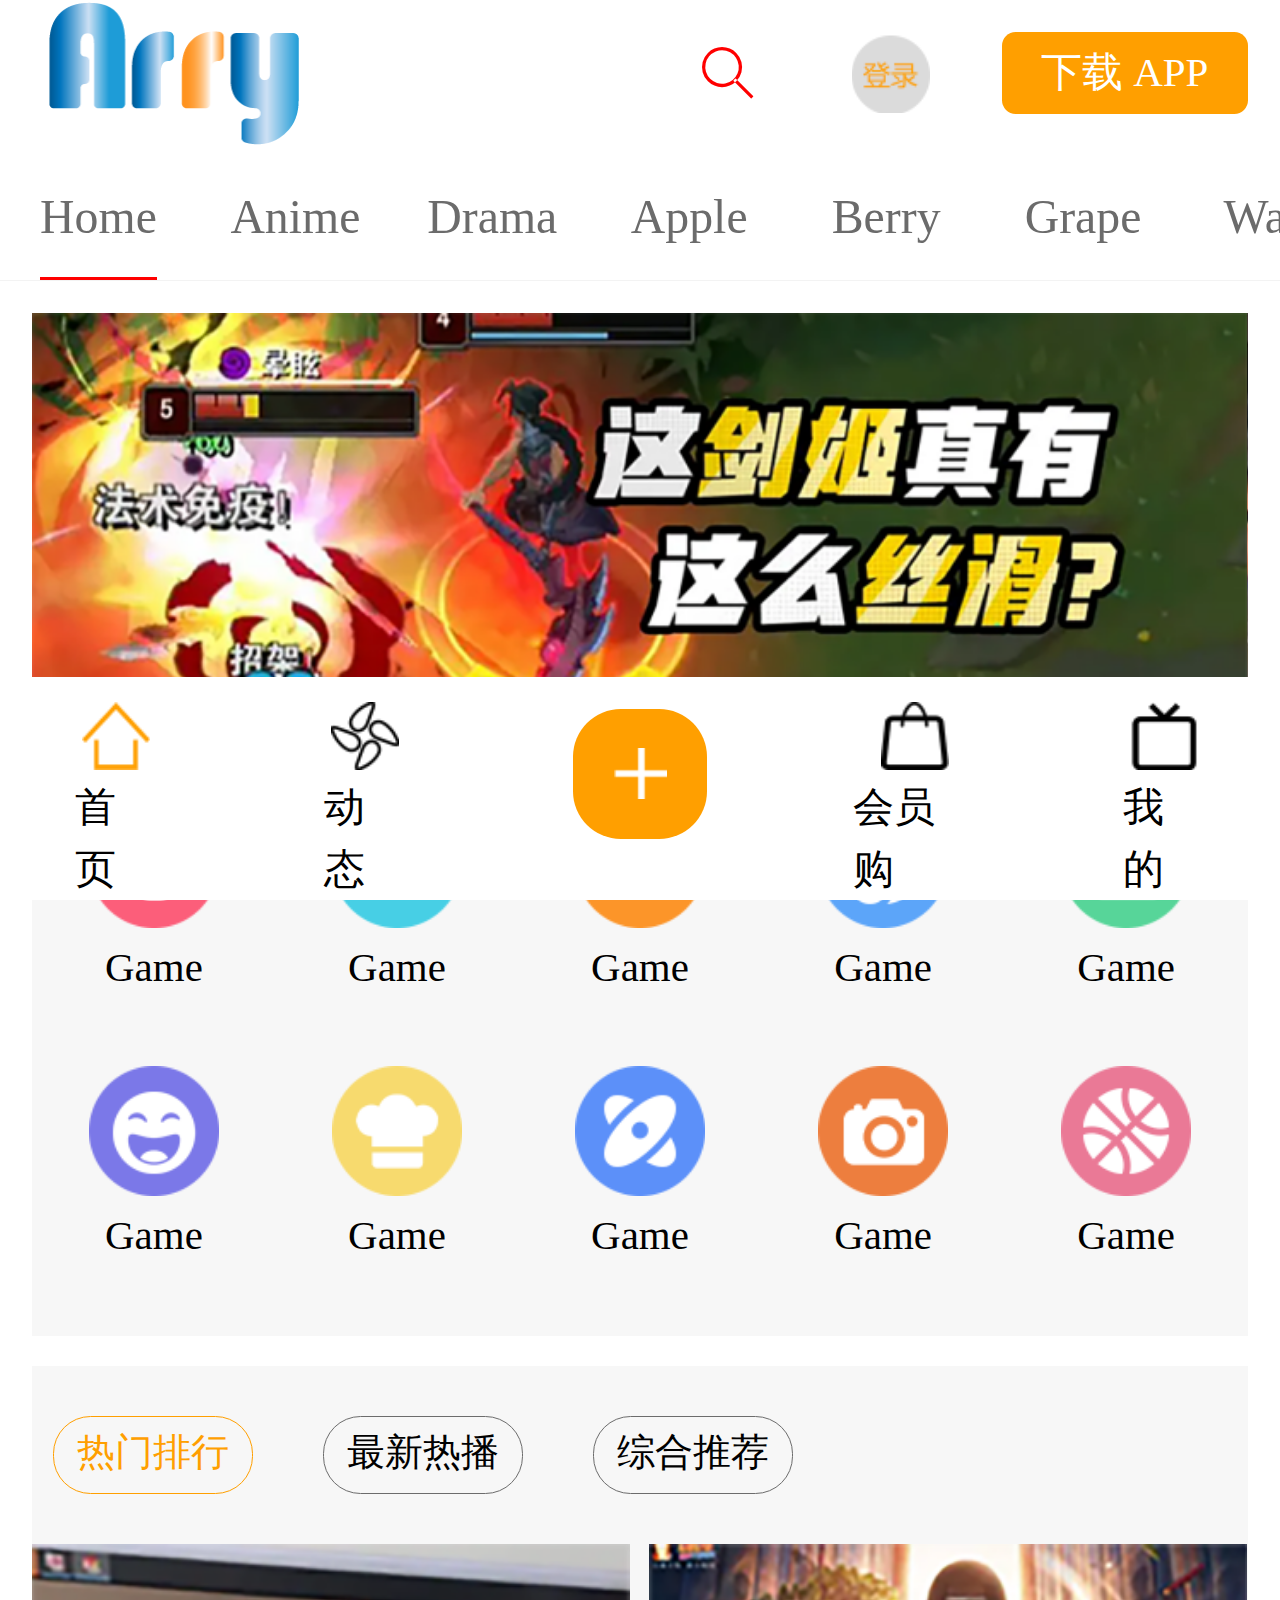
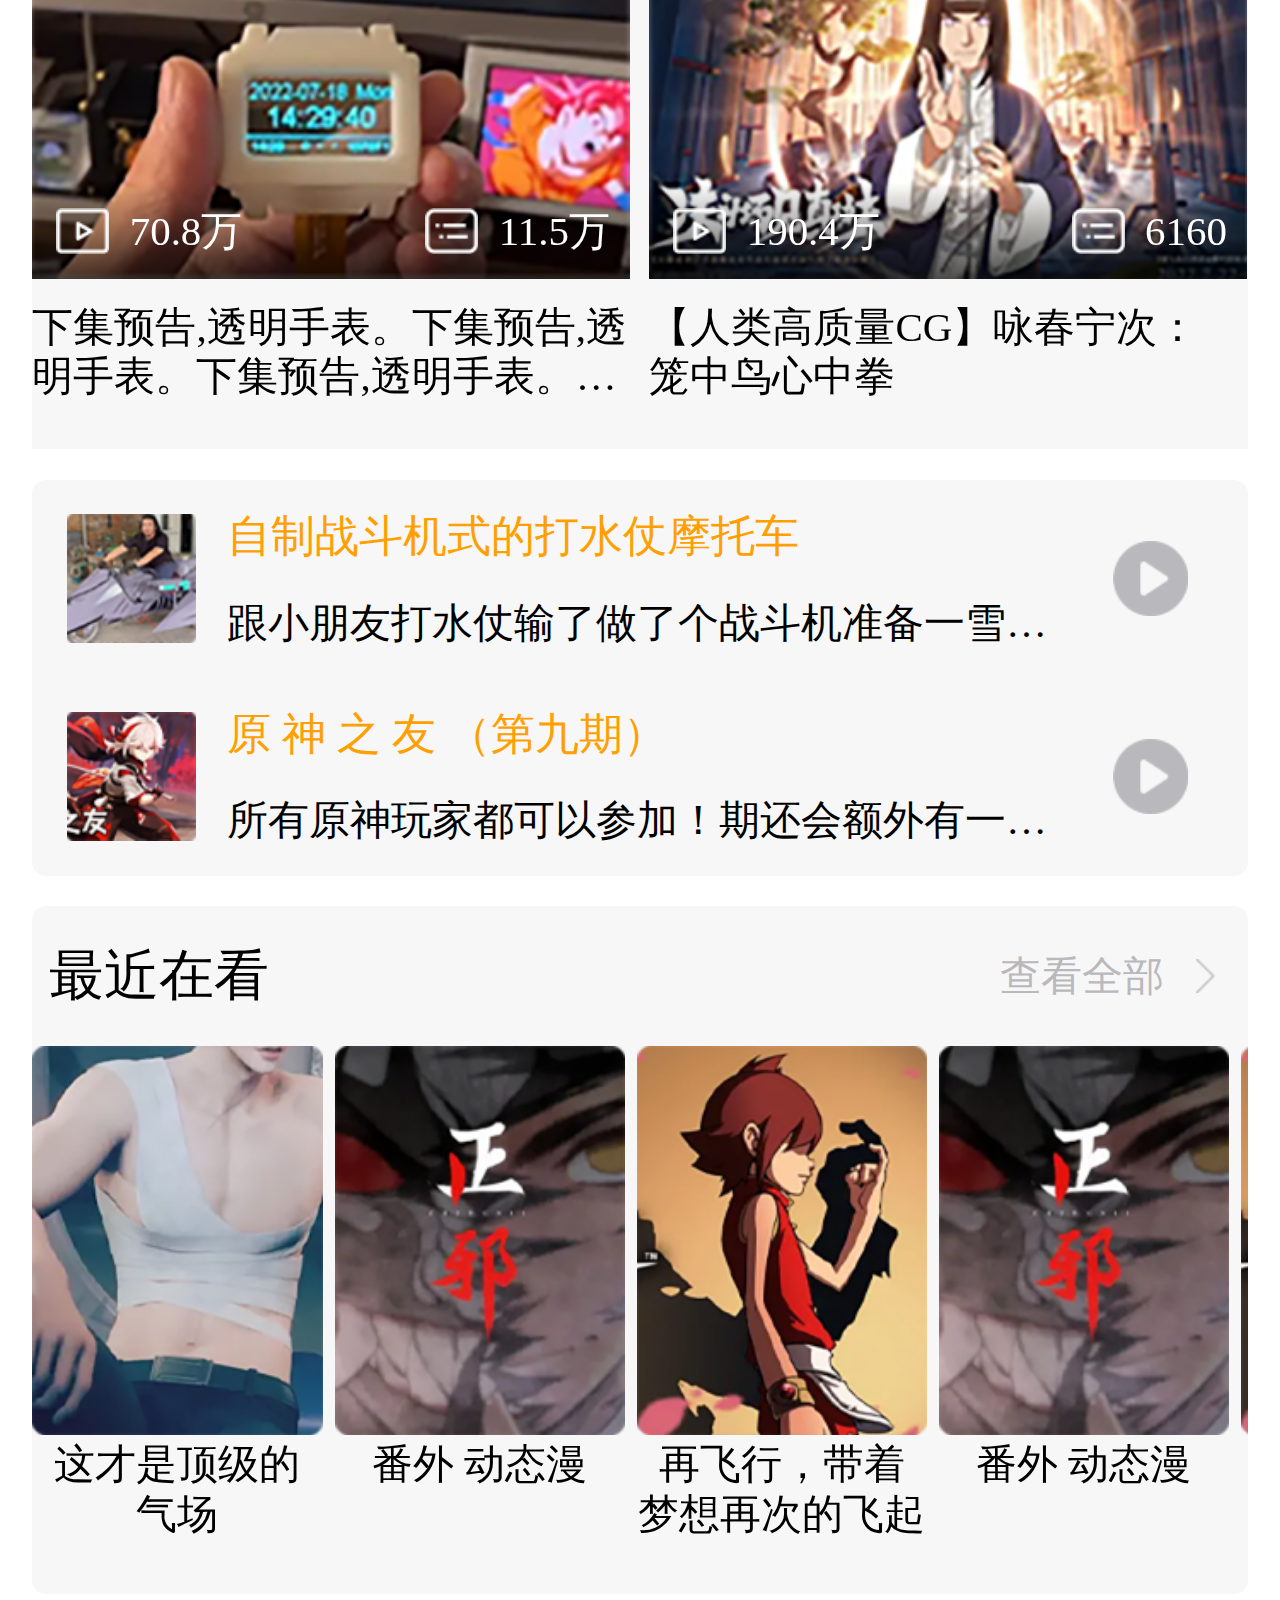
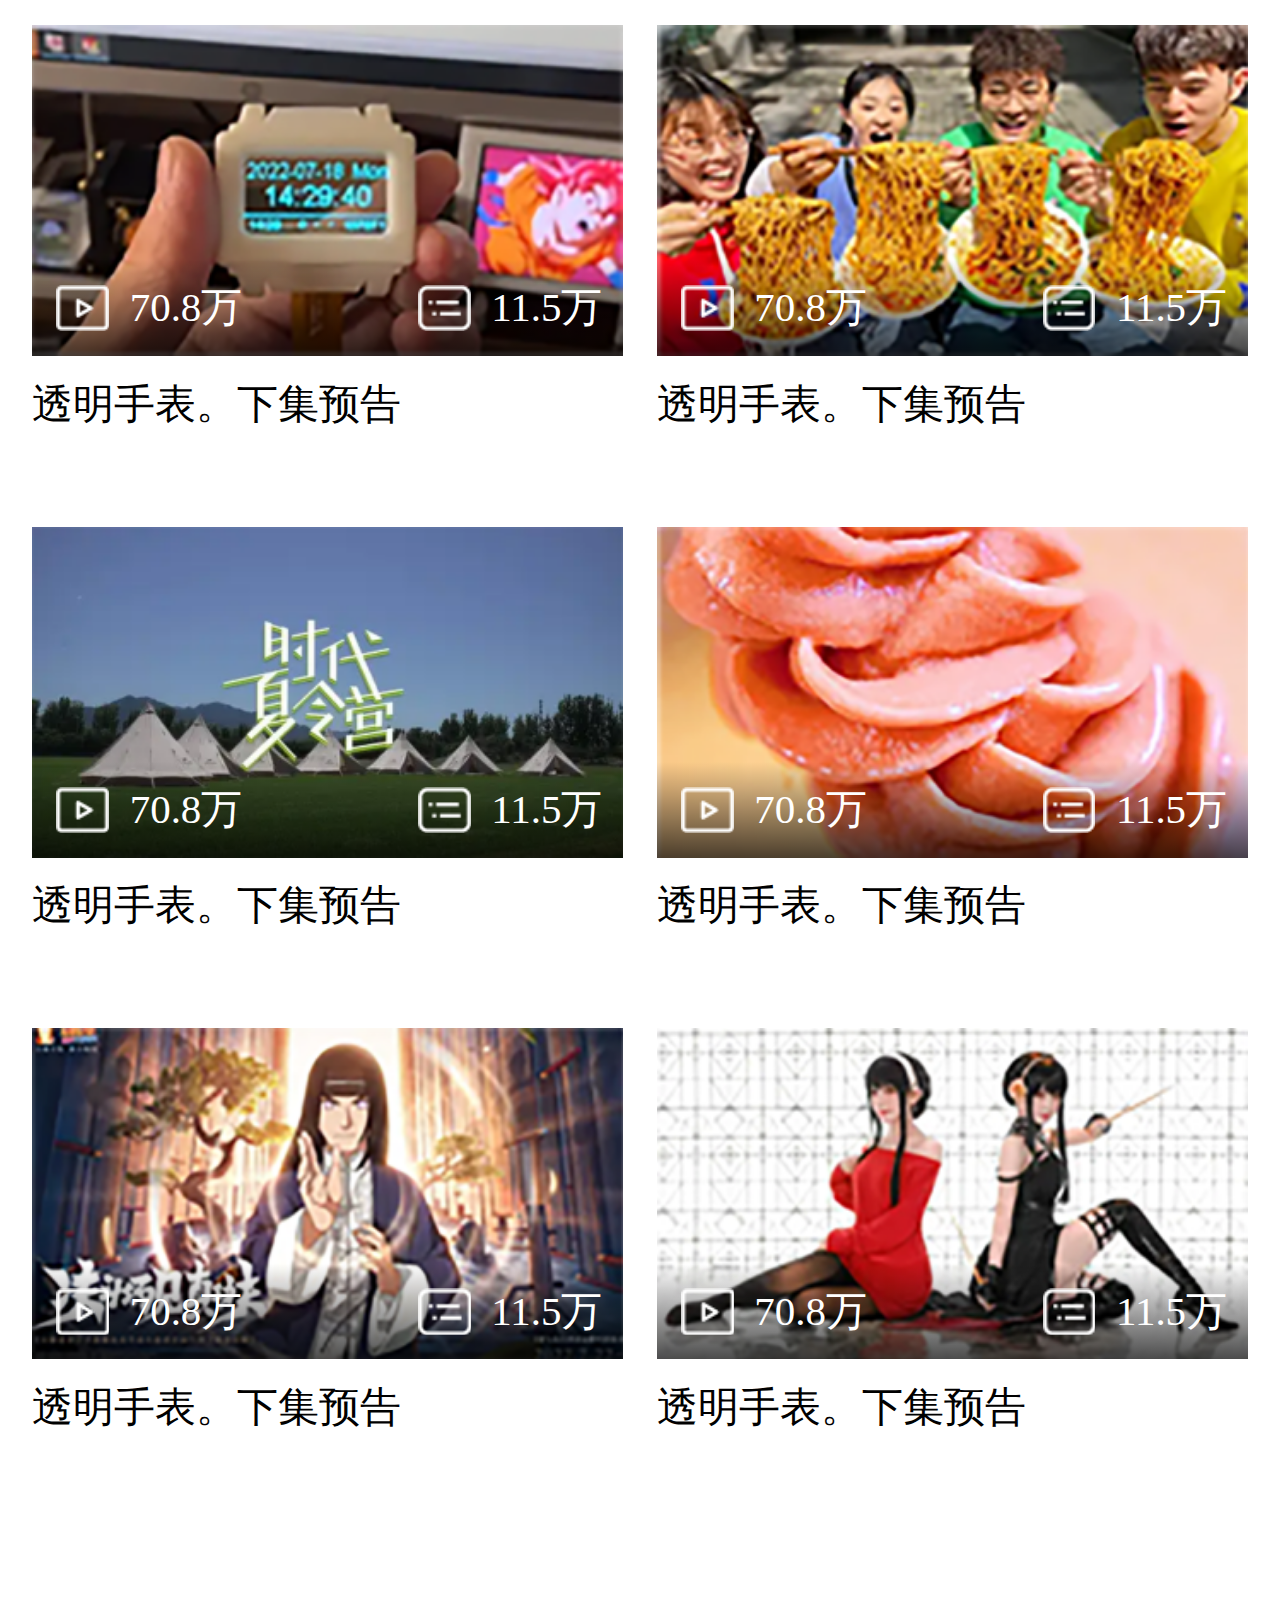
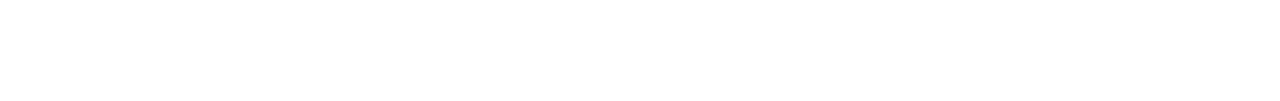
<file: index.html>
<!DOCTYPE html>
<html lang="en">

<head>
    <meta charset="UTF-8">
    <meta http-equiv="X-UA-Compatible" content="IE=edge">
    <meta name="viewport"
        content="width=device-width, viewport-fit=cover, initial-scale=1.0, maximum-scale=1.0, user-scalable=0">
    <title>Document</title>
    <link rel="stylesheet" href="./fonts/iconfont.css">
    <link rel="stylesheet" href="./css/swiper-bundle.min.css">
    <link rel="stylesheet" href="./css/global.css">
    <link rel="stylesheet" href="./css/base.css">
    <link rel="stylesheet" href="./css/index.css">
</head>

<body>
    <!-- header start -->
    <header class="m-header">
        <a href="#" class="logo"><img src="./images/arry.png" alt="logo"></a>
        <a href=" #" class="search iconfont icon-fangdajing"></a>
        <a href="#" class="login"></a>
        <a href="#" class="download">下载 APP</a>
    </header>
    <!-- header end -->
    <!-- nav start -->
    <nav class="m-nav">
        <div class="swiper-container" id="swiper-nav">
            <div class="swiper-wrapper">
                <div class="swiper-slide"><a href="#" class="active">Home</a></div>
                <div class="swiper-slide"><a href="#">Anime</a></div>
                <div class="swiper-slide"><a href="#">Drama</a></div>
                <div class="swiper-slide"><a href="#">Apple</a></div>
                <div class="swiper-slide"><a href="#">Berry</a></div>
                <div class="swiper-slide"><a href="#">Grape</a></div>
                <div class="swiper-slide"><a href="#">Water</a></div>
                <div class="swiper-slide"><a href="#">Juice</a></div>
                <div class="swiper-slide"><a href="#">Grass</a></div>
                <div class="swiper-slide"><a href="#">Kwit</a></div>
                <div class="swiper-slide"><a href="#">Mint</a></div>
                <div class="swiper-slide"><a href="#">Dill</a></div>
                <div class="swiper-slide"><a href="#">Banana</a></div>
            </div>

        </div>
    </nav>
    <!-- nav end -->
    <!-- main start -->
    <main class="m-main">
        <section class="m-banner">
            <div class="swiper-container" id="swiper-banner">
                <div class="swiper-wrapper">
                    <div class="swiper-slide"><img src="./images/banner-1@2x.png" alt=""></div>
                    <div class="swiper-slide"><img src="./images/banner-2@2x.png" alt=""></div>
                    <div class="swiper-slide"><img src="./images/banner-3@2x.png" alt=""></div>
                </div>
                <!-- 如果需要分页器 -->
                <div class="swiper-pagination"></div>

            </div>
        </section>
        <nav class="m-menu">
            <ul>
                <li>
                    <a href="#"></a>
                    <span>Game</span>
                </li>
                <li>
                    <a href="#"></a>
                    <span>Game</span>
                </li>
                <li>
                    <a href="#"></a>
                    <span>Game</span>
                </li>
                <li>
                    <a href="#"></a>
                    <span>Game</span>
                </li>
                <li>
                    <a href="#"></a>
                    <span>Game</span>
                </li>
                <li>
                    <a href="#"></a>
                    <span>Game</span>
                </li>
                <li>
                    <a href="#"></a>
                    <span>Game</span>
                </li>
                <li>
                    <a href="#"></a>
                    <span>Game</span>
                </li>
                <li>
                    <a href="#"></a>
                    <span>Game</span>
                </li>
                <li>
                    <a href="#"></a>
                    <span>Game</span>
                </li>
            </ul>

        </nav>
        <section class="m-recommend">
            <ul class="m-recommend-top">
                <li class="active">热门排行</li>
                <li>最新热播</li>
                <li>综合推荐</li>
            </ul>
            <div class="m-recommend-container">
                <div class="m-recommend-list" style="display: block;">
                    <div class="swiper-container" id="swiper-recommend1">
                        <div class="swiper-wrapper">
                            <div class="swiper-slide">
                                <!-- common-list start -->
                                <div class="common-list">
                                    <a href="#">
                                        <img src="./images/videos-5@2x.png" alt="">
                                        <div class="mask">
                                            <div class="common-list-play">
                                                <span class="icon-play"></span>
                                                <i>70.8万</i>
                                            </div>
                                            <div class="common-list-info">
                                                <span class="icon-info"></span>
                                                <i>11.5万</i>
                                            </div>
                                        </div>
                                    </a>
                                    <p class="common-list-title"><a
                                            href="#">下集预告,透明手表。下集预告,透明手表。下集预告,透明手表。下集预告,透明手表。下集预告,透明手表。下集预告,透明手表。下集预告,透明手表。</a>
                                    </p>
                                </div>
                                <!-- common-list end -->
                            </div>
                            <div class="swiper-slide">
                                <!-- common-list start -->
                                <div class="common-list">
                                    <a href="#">
                                        <img src="./images/videos-6@2x.png" alt="">
                                        <div class="mask">
                                            <div class="common-list-play">
                                                <span class="icon-play"></span>
                                                <i>190.4万</i>
                                            </div>
                                            <div class="common-list-info">
                                                <span class="icon-info"></span>
                                                <i>6160</i>
                                            </div>
                                        </div>
                                    </a>
                                    <p class="common-list-title"><a href="#">【人类高质量CG】咏春宁次： 笼中鸟心中拳</a></p>
                                </div>
                                <!-- common-list end -->
                            </div>
                            <div class="swiper-slide">
                                <!-- common-list start -->
                                <div class="common-list">
                                    <a href="#">
                                        <img src="./images/videos-4@2x.png" alt="">
                                        <div class="mask">
                                            <div class="common-list-play">
                                                <span class="icon-play"></span>
                                                <i>70.8万</i>
                                            </div>
                                            <div class="common-list-info">
                                                <span class="icon-info"></span>
                                                <i>11.5万</i>
                                            </div>
                                        </div>
                                    </a>
                                    <p class="common-list-title"><a href="#">透明手表。下集预告</a></p>
                                </div>
                                <!-- common-list end -->
                            </div>
                            <div class="swiper-slide">
                                <!-- common-list start -->
                                <div class="common-list">
                                    <a href="#">
                                        <img src="./images/videos-3.png" alt="">
                                        <div class="mask">
                                            <div class="common-list-play">
                                                <span class="icon-play"></span>
                                                <i>70.8万</i>
                                            </div>
                                            <div class="common-list-info">
                                                <span class="icon-info"></span>
                                                <i>11.5万</i>
                                            </div>
                                        </div>
                                    </a>
                                    <p class="common-list-title"><a href="#">透明手表。下集预告</a></p>
                                </div>
                                <!-- common-list end -->
                            </div>
                            <div class="swiper-slide">
                                <!-- common-list start -->
                                <div class="common-list">
                                    <a href="#">
                                        <img src="./images/videos-2@2x.png" alt="">
                                        <div class="mask">
                                            <div class="common-list-play">
                                                <span class="icon-play"></span>
                                                <i>70.8万</i>
                                            </div>
                                            <div class="common-list-info">
                                                <span class="icon-info"></span>
                                                <i>11.5万</i>
                                            </div>
                                        </div>
                                    </a>
                                    <p class="common-list-title"><a href="#">透明手表。下集预告</a></p>
                                </div>
                                <!-- common-list end -->
                            </div>
                            <div class="swiper-slide">
                                <!-- common-list start -->
                                <div class="common-list">
                                    <a href="#">
                                        <img src="./images/videos-1@2x.png" alt="">
                                        <div class="mask">
                                            <div class="common-list-play">
                                                <span class="icon-play"></span>
                                                <i>70.8万</i>
                                            </div>
                                            <div class="common-list-info">
                                                <span class="icon-info"></span>
                                                <i>11.5万</i>
                                            </div>
                                        </div>
                                    </a>
                                    <p class="common-list-title"><a href="#">透明手表。下集预告</a></p>
                                </div>
                                <!-- common-list end -->
                            </div>
                            <div class="swiper-slide">
                                <!-- common-list start -->
                                <div class="common-list">
                                    <a href="#">
                                        <img src="./images/videos-5@2x.png" alt="">
                                        <div class="mask">
                                            <div class="common-list-play">
                                                <span class="icon-play"></span>
                                                <i>70.8万</i>
                                            </div>
                                            <div class="common-list-info">
                                                <span class="icon-info"></span>
                                                <i>11.5万</i>
                                            </div>
                                        </div>
                                    </a>
                                    <p class="common-list-title"><a href="#">透明手表。下集预告</a></p>
                                </div>
                                <!-- common-list end -->
                            </div>
                            <div class="swiper-slide">
                                <!-- common-list start -->
                                <div class="common-list">
                                    <a href="#">
                                        <img src="./images/videos-6@2x.png" alt="">
                                        <div class="mask">
                                            <div class="common-list-play">
                                                <span class="icon-play"></span>
                                                <i>70.8万</i>
                                            </div>
                                            <div class="common-list-info">
                                                <span class="icon-info"></span>
                                                <i>11.5万</i>
                                            </div>
                                        </div>
                                    </a>
                                    <p class="common-list-title"><a href="#">透明手表。下集预告</a></p>
                                </div>
                                <!-- common-list end -->
                            </div>
                        </div>
                    </div>
                </div>
                <div class="m-recommend-list">
                    <div class="swiper-container" id="swiper-recommend2">
                        <div class="swiper-wrapper">
                            <div class="swiper-slide">
                                <!-- common-list start -->
                                <div class="common-list">
                                    <a href="#">
                                        <img src="./images/videos-4@2x.png" alt="">
                                        <div class="mask">
                                            <div class="common-list-play">
                                                <span class="icon-play"></span>
                                                <i>70.8万</i>
                                            </div>
                                            <div class="common-list-info">
                                                <span class="icon-info"></span>
                                                <i>11.5万</i>
                                            </div>
                                        </div>
                                    </a>
                                    <p class="common-list-title"><a href="#">透明手表。下集预告</a></p>
                                </div>
                                <!-- common-list end -->
                            </div>
                            <div class="swiper-slide">
                                <!-- common-list start -->
                                <div class="common-list">
                                    <a href="#">
                                        <img src="./images/videos-1@2x.png" alt="">
                                        <div class="mask">
                                            <div class="common-list-play">
                                                <span class="icon-play"></span>
                                                <i>190.4万</i>
                                            </div>
                                            <div class="common-list-info">
                                                <span class="icon-info"></span>
                                                <i>6160</i>
                                            </div>
                                        </div>
                                    </a>
                                    <p class="common-list-title"><a href="#">【人类高质量CG】咏春宁次： 笼中鸟心中拳</a></p>
                                </div>
                                <!-- common-list end -->
                            </div>
                            <div class="swiper-slide">
                                <!-- common-list start -->
                                <div class="common-list">
                                    <a href="#">
                                        <img src="./images/videos-4@2x.png" alt="">
                                        <div class="mask">
                                            <div class="common-list-play">
                                                <span class="icon-play"></span>
                                                <i>70.8万</i>
                                            </div>
                                            <div class="common-list-info">
                                                <span class="icon-info"></span>
                                                <i>11.5万</i>
                                            </div>
                                        </div>
                                    </a>
                                    <p class="common-list-title"><a href="#">透明手表。下集预告</a></p>
                                </div>
                                <!-- common-list end -->
                            </div>
                            <div class="swiper-slide">
                                <!-- common-list start -->
                                <div class="common-list">
                                    <a href="#">
                                        <img src="./images/videos-3.png" alt="">
                                        <div class="mask">
                                            <div class="common-list-play">
                                                <span class="icon-play"></span>
                                                <i>70.8万</i>
                                            </div>
                                            <div class="common-list-info">
                                                <span class="icon-info"></span>
                                                <i>11.5万</i>
                                            </div>
                                        </div>
                                    </a>
                                    <p class="common-list-title"><a href="#">透明手表。下集预告</a></p>
                                </div>
                                <!-- common-list end -->
                            </div>
                            <div class="swiper-slide">
                                <!-- common-list start -->
                                <div class="common-list">
                                    <a href="#">
                                        <img src="./images/videos-2@2x.png" alt="">
                                        <div class="mask">
                                            <div class="common-list-play">
                                                <span class="icon-play"></span>
                                                <i>70.8万</i>
                                            </div>
                                            <div class="common-list-info">
                                                <span class="icon-info"></span>
                                                <i>11.5万</i>
                                            </div>
                                        </div>
                                    </a>
                                    <p class="common-list-title"><a href="#">透明手表。下集预告</a></p>
                                </div>
                                <!-- common-list end -->
                            </div>
                            <div class="swiper-slide">
                                <!-- common-list start -->
                                <div class="common-list">
                                    <a href="#">
                                        <img src="./images/videos-1@2x.png" alt="">
                                        <div class="mask">
                                            <div class="common-list-play">
                                                <span class="icon-play"></span>
                                                <i>70.8万</i>
                                            </div>
                                            <div class="common-list-info">
                                                <span class="icon-info"></span>
                                                <i>11.5万</i>
                                            </div>
                                        </div>
                                    </a>
                                    <p class="common-list-title"><a href="#">透明手表。下集预告</a></p>
                                </div>
                                <!-- common-list end -->
                            </div>
                            <div class="swiper-slide">
                                <!-- common-list start -->
                                <div class="common-list">
                                    <a href="#">
                                        <img src="./images/videos-5@2x.png" alt="">
                                        <div class="mask">
                                            <div class="common-list-play">
                                                <span class="icon-play"></span>
                                                <i>70.8万</i>
                                            </div>
                                            <div class="common-list-info">
                                                <span class="icon-info"></span>
                                                <i>11.5万</i>
                                            </div>
                                        </div>
                                    </a>
                                    <p class="common-list-title"><a href="#">透明手表。下集预告</a></p>
                                </div>
                                <!-- common-list end -->
                            </div>
                            <div class="swiper-slide">
                                <!-- common-list start -->
                                <div class="common-list">
                                    <a href="#">
                                        <img src="./images/videos-6@2x.png" alt="">
                                        <div class="mask">
                                            <div class="common-list-play">
                                                <span class="icon-play"></span>
                                                <i>70.8万</i>
                                            </div>
                                            <div class="common-list-info">
                                                <span class="icon-info"></span>
                                                <i>11.5万</i>
                                            </div>
                                        </div>
                                    </a>
                                    <p class="common-list-title"><a href="#">透明手表。下集预告</a></p>
                                </div>
                                <!-- common-list end -->
                            </div>
                        </div>
                    </div>
                </div>
                <div class="m-recommend-list">
                    <div class="swiper-container" id="swiper-recommend3">
                        <div class="swiper-wrapper">
                            <div class="swiper-slide">
                                <!-- common-list start -->
                                <div class="common-list">
                                    <a href="#">
                                        <img src="./images/videos-5@2x.png" alt="">
                                        <div class="mask">
                                            <div class="common-list-play">
                                                <span class="icon-play"></span>
                                                <i>70.8万</i>
                                            </div>
                                            <div class="common-list-info">
                                                <span class="icon-info"></span>
                                                <i>11.5万</i>
                                            </div>
                                        </div>
                                    </a>
                                    <p class="common-list-title"><a href="#">透明手表。下集预告</a></p>
                                </div>
                                <!-- common-list end -->
                            </div>
                            <div class="swiper-slide">
                                <!-- common-list start -->
                                <div class="common-list">
                                    <a href="#">
                                        <img src="./images/videos-6@2x.png" alt="">
                                        <div class="mask">
                                            <div class="common-list-play">
                                                <span class="icon-play"></span>
                                                <i>190.4万</i>
                                            </div>
                                            <div class="common-list-info">
                                                <span class="icon-info"></span>
                                                <i>6160</i>
                                            </div>
                                        </div>
                                    </a>
                                    <p class="common-list-title"><a href="#">【人类高质量CG】咏春宁次： 笼中鸟心中拳</a></p>
                                </div>
                                <!-- common-list end -->
                            </div>
                            <div class="swiper-slide">
                                <!-- common-list start -->
                                <div class="common-list">
                                    <a href="#">
                                        <img src="./images/videos-4@2x.png" alt="">
                                        <div class="mask">
                                            <div class="common-list-play">
                                                <span class="icon-play"></span>
                                                <i>70.8万</i>
                                            </div>
                                            <div class="common-list-info">
                                                <span class="icon-info"></span>
                                                <i>11.5万</i>
                                            </div>
                                        </div>
                                    </a>
                                    <p class="common-list-title"><a href="#">透明手表。下集预告</a></p>
                                </div>
                                <!-- common-list end -->
                            </div>
                            <div class="swiper-slide">
                                <!-- common-list start -->
                                <div class="common-list">
                                    <a href="#">
                                        <img src="./images/videos-3.png" alt="">
                                        <div class="mask">
                                            <div class="common-list-play">
                                                <span class="icon-play"></span>
                                                <i>70.8万</i>
                                            </div>
                                            <div class="common-list-info">
                                                <span class="icon-info"></span>
                                                <i>11.5万</i>
                                            </div>
                                        </div>
                                    </a>
                                    <p class="common-list-title"><a href="#">透明手表。下集预告</a></p>
                                </div>
                                <!-- common-list end -->
                            </div>
                            <div class="swiper-slide">
                                <!-- common-list start -->
                                <div class="common-list">
                                    <a href="#">
                                        <img src="./images/videos-2@2x.png" alt="">
                                        <div class="mask">
                                            <div class="common-list-play">
                                                <span class="icon-play"></span>
                                                <i>70.8万</i>
                                            </div>
                                            <div class="common-list-info">
                                                <span class="icon-info"></span>
                                                <i>11.5万</i>
                                            </div>
                                        </div>
                                    </a>
                                    <p class="common-list-title"><a href="#">透明手表。下集预告</a></p>
                                </div>
                                <!-- common-list end -->
                            </div>
                            <div class="swiper-slide">
                                <!-- common-list start -->
                                <div class="common-list">
                                    <a href="#">
                                        <img src="./images/videos-1@2x.png" alt="">
                                        <div class="mask">
                                            <div class="common-list-play">
                                                <span class="icon-play"></span>
                                                <i>70.8万</i>
                                            </div>
                                            <div class="common-list-info">
                                                <span class="icon-info"></span>
                                                <i>11.5万</i>
                                            </div>
                                        </div>
                                    </a>
                                    <p class="common-list-title"><a href="#">透明手表。下集预告</a></p>
                                </div>
                                <!-- common-list end -->
                            </div>
                            <div class="swiper-slide">
                                <!-- common-list start -->
                                <div class="common-list">
                                    <a href="#">
                                        <img src="./images/videos-5@2x.png" alt="">
                                        <div class="mask">
                                            <div class="common-list-play">
                                                <span class="icon-play"></span>
                                                <i>70.8万</i>
                                            </div>
                                            <div class="common-list-info">
                                                <span class="icon-info"></span>
                                                <i>11.5万</i>
                                            </div>
                                        </div>
                                    </a>
                                    <p class="common-list-title"><a href="#">透明手表。下集预告</a></p>
                                </div>
                                <!-- common-list end -->
                            </div>
                            <div class="swiper-slide">
                                <!-- common-list start -->
                                <div class="common-list">
                                    <a href="#">
                                        <img src="./images/videos-6@2x.png" alt="">
                                        <div class="mask">
                                            <div class="common-list-play">
                                                <span class="icon-play"></span>
                                                <i>70.8万</i>
                                            </div>
                                            <div class="common-list-info">
                                                <span class="icon-info"></span>
                                                <i>11.5万</i>
                                            </div>
                                        </div>
                                    </a>
                                    <p class="common-list-title"><a href="#">透明手表。下集预告</a></p>
                                </div>
                                <!-- common-list end -->
                            </div>
                        </div>
                    </div>
                </div>
            </div>

        </section>
        <section class="m-hot">
            <ul>
                <li><a href="#">
                        <div class="m-hot-img">
                            <img src="./images/hot-1@2x.png" alt="">
                        </div>
                        <div class="m-hot-text">
                            <div class="m-hot-title">自制战斗机式的打水仗摩托车</div>
                            <div class="m-hot-desc">跟小朋友打水仗输了做了个战斗机准备一雪前耻</div>
                        </div>
                        <div class="m-hot-play"><img src="./upload/24gf-playCircle@2x.png" alt=""></div>
                    </a></li>
                <li><a href="#">
                        <div class="m-hot-img">
                            <img src="./images/hot-2@2x.png" alt="">
                        </div>
                        <div class="m-hot-text">
                            <div class="m-hot-title">原 神 之 友 （第九期）</div>
                            <div class="m-hot-desc">所有原神玩家都可以参加！期还会额外有一个满……</div>
                        </div>
                        <div class="m-hot-play"><img src="./upload/24gf-playCircle@2x.png" alt=""></div>
                    </a></li>
            </ul>
        </section>
        <section class="m-focus">
            <div class="m-focus-title">
                <span>最近在看</span>
                <a href="#">
                    <p>查看全部</p>
                    <img src="./upload/right-arrow (1)@2x.png" alt="">
                </a>
            </div>
            <div class="m-focus-content">
                <div class="swiper-container" id="swiper-focus">
                    <div class="swiper-wrapper">
                        <div class="swiper-slide">
                            <a href="">
                                <div class="m-focus-img">
                                    <img src="./images/focus-2@2x.png" alt="">
                                </div>
                                <p>这才是顶级的 气场</p>
                            </a>
                        </div>
                        <div class="swiper-slide">
                            <a href="">
                                <div class="m-focus-img">
                                    <img src="./images/focus-1@2x.png" alt="">
                                </div>
                                <p>番外 动态漫</p>
                            </a>
                        </div>
                        <div class="swiper-slide">
                            <a href="">
                                <div class="m-focus-img">
                                    <img src="./images/focus-3@2x.png" alt="">
                                </div>
                                <p>再飞行，带着 梦想再次的飞起</p>
                            </a>
                        </div>
                        <div class="swiper-slide">
                            <a href="">
                                <div class="m-focus-img">
                                    <img src="./images/focus-1@2x.png" alt="">
                                </div>
                                <p>番外 动态漫</p>
                            </a>
                        </div>
                        <div class="swiper-slide">
                            <a href="">
                                <div class="m-focus-img">
                                    <img src="./images/focus-3@2x.png" alt="">
                                </div>
                                <p>这才是顶级的 气场</p>
                            </a>
                        </div>
                        <div class="swiper-slide">
                            <a href="">
                                <div class="m-focus-img">
                                    <img src="./images/focus-2@2x.png" alt="">
                                </div>
                                <p>再飞行，带着 梦想再次的飞起</p>
                            </a>
                        </div>
                    </div>
                </div>
            </div>
        </section>
        <section class="m-view-list">
            <ul>
                <li>
                    <!-- common-list start -->
                    <div class="common-list">
                        <a href="#">
                            <img src="./images/videos-5@2x.png" alt="">
                            <div class="mask">
                                <div class="common-list-play">
                                    <span class="icon-play"></span>
                                    <i>70.8万</i>
                                </div>
                                <div class="common-list-info">
                                    <span class="icon-info"></span>
                                    <i>11.5万</i>
                                </div>
                            </div>
                        </a>
                        <p class="common-list-title"><a href="#">透明手表。下集预告</a></p>
                    </div>
                    <!-- common-list end -->
                </li>
                <li>
                    <!-- common-list start -->
                    <div class="common-list">
                        <a href="#">
                            <img src="./images/videos-4@2x.png" alt="">
                            <div class="mask">
                                <div class="common-list-play">
                                    <span class="icon-play"></span>
                                    <i>70.8万</i>
                                </div>
                                <div class="common-list-info">
                                    <span class="icon-info"></span>
                                    <i>11.5万</i>
                                </div>
                            </div>
                        </a>
                        <p class="common-list-title"><a href="#">透明手表。下集预告</a></p>
                    </div>
                    <!-- common-list end -->
                </li>
                <li>
                    <!-- common-list start -->
                    <div class="common-list">
                        <a href="#">
                            <img src="./images/videos-1@2x.png" alt="">
                            <div class="mask">
                                <div class="common-list-play">
                                    <span class="icon-play"></span>
                                    <i>70.8万</i>
                                </div>
                                <div class="common-list-info">
                                    <span class="icon-info"></span>
                                    <i>11.5万</i>
                                </div>
                            </div>
                        </a>
                        <p class="common-list-title"><a href="#">透明手表。下集预告</a></p>
                    </div>
                    <!-- common-list end -->
                </li>
                <li>
                    <!-- common-list start -->
                    <div class="common-list">
                        <a href="#">
                            <img src="./images/videos-2@2x.png" alt="">
                            <div class="mask">
                                <div class="common-list-play">
                                    <span class="icon-play"></span>
                                    <i>70.8万</i>
                                </div>
                                <div class="common-list-info">
                                    <span class="icon-info"></span>
                                    <i>11.5万</i>
                                </div>
                            </div>
                        </a>
                        <p class="common-list-title"><a href="#">透明手表。下集预告</a></p>
                    </div>
                    <!-- common-list end -->
                </li>
                <li>
                    <!-- common-list start -->
                    <div class="common-list">
                        <a href="#">
                            <img src="./images/videos-6@2x.png" alt="">
                            <div class="mask">
                                <div class="common-list-play">
                                    <span class="icon-play"></span>
                                    <i>70.8万</i>
                                </div>
                                <div class="common-list-info">
                                    <span class="icon-info"></span>
                                    <i>11.5万</i>
                                </div>
                            </div>
                        </a>
                        <p class="common-list-title"><a href="#">透明手表。下集预告</a></p>
                    </div>
                    <!-- common-list end -->
                </li>
                <li>
                    <!-- common-list start -->
                    <div class="common-list">
                        <a href="#">
                            <img src="./images/videos-3.png" alt="">
                            <div class="mask">
                                <div class="common-list-play">
                                    <span class="icon-play"></span>
                                    <i>70.8万</i>
                                </div>
                                <div class="common-list-info">
                                    <span class="icon-info"></span>
                                    <i>11.5万</i>
                                </div>
                            </div>
                        </a>
                        <p class="common-list-title"><a href="#">透明手表。下集预告</a></p>
                    </div>
                    <!-- common-list end -->
                </li>
            </ul>
        </section>
    </main>
    <!-- main end -->
    <!-- footer start -->
    <footer class="tabbar">
        <ul>
            <li>
                <a href="#">
                    <img src="./upload/home (1)@2x.png" alt="">
                    <p>首页</p>
                </a>
            </li>
            <li>
                <a href="#">
                    <img src="./upload/move@2x.png" alt="">
                    <p>动态</p>
                </a>
            </li>
            <li class="share">
                <a href="#">
                    <p></p>
                </a>
            </li>
            <li>
                <a href="#">
                    <img src="./upload/bag@2x.png" alt="">
                    <p class="vip"><i>会员购</i></p>
                </a>
            </li>

            <li>
                <a href="#">
                    <img src="./upload/TV@2x.png" alt="">
                    <p>我的</p>
                </a>
            </li>
        </ul>
    </footer>
    <!-- footer end -->
    <!-- js start -->
    <!-- 自适应 -->
    <script>
        // 把页面分成十份
        function initPage() {
            // 获取当前页面的HTML元素
            var html = document.documentElement;
            // 获取页面可视宽
            var clientWidth = html.clientWidth;
            // 动态计算font大小
            html.style.fontSize = clientWidth / 10 + "px";
        }
        initPage();
        window.onresize = initPage;
    </script>
    <script>
        // 选项卡
        var tab = document.querySelectorAll(".m-recommend-top li");
        var list = document.querySelectorAll(".m-recommend-container .m-recommend-list");
        var len = tab.length;
        for (var i = 0; i < len; i++) {
            tab[i].index = i;
            tab[i].addEventListener("click", function () {
                for (var j = 0; j < len; j++) {
                    tab[j].classList.remove("active");
                    list[j].style.display = "none";
                }
                this.classList.add("active");
                list[this.index].style.display = "block";

                // 重新初始化
                new Swiper('#swiper-recommend' + (this.index + 1), {
                    slidesPerView: 2,
                    spaceBetween: 19,
                })

            });
        }
    </script>

    <script src="./fonts/iconfont.js"></script>
    <script src="./js/swiper-bundle.min.js"></script>

    <script>
        //    < !--swiper - nav-- >
        var mySwiperNav = new Swiper('#swiper-nav', {
            slidesPerView: 6.5,
        });

        // <!-- swiper-banner -->
        var mySwiperBanner = new Swiper('#swiper-banner', {
            loop: true, // 循环模式选项
            // 如果需要分页器
            pagination: {
                el: '.swiper-pagination',
            },
        });

        // swiper-list
        var mySwiperList = new Swiper('#swiper-recommend1', {
            slidesPerView: 2,
            spaceBetween: 19,
        });
        // swiper-focus
        var mySwiperFocus = new Swiper('#swiper-focus', {
            slidesPerView: "auto",
            spaceBetween: 12,
        });    
    </script>
</body>

</html>
</file>
<file: fonts/iconfont.css>
@font-face {
  font-family: "iconfont"; /* Project id 3556658 */
  src: url('iconfont.woff2?t=1660372372182') format('woff2'),
       url('iconfont.woff?t=1660372372182') format('woff'),
       url('iconfont.ttf?t=1660372372182') format('truetype');
}

.iconfont {
  font-family: "iconfont" !important;
  font-size: 16px;
  font-style: normal;
  -webkit-font-smoothing: antialiased;
  -moz-osx-font-smoothing: grayscale;
}

.icon-xuanze:before {
  content: "\e627";
}

.icon-xiangxiajiantou:before {
  content: "\e65e";
}

.icon-caiyouduo_zhifu-weixinzhifu:before {
  content: "\e686";
}

.icon-shoucang:before {
  content: "\e60f";
}

.icon-fapiao:before {
  content: "\e932";
}

.icon-haoping:before {
  content: "\e631";
}

.icon-yunshuzhongwuliu-xianxing:before {
  content: "\e882";
}

.icon-yinhangqia-xianxing:before {
  content: "\e936";
}

.icon-vip:before {
  content: "\e6c2";
}

.icon--kefu-xianxing:before {
  content: "\e8ab";
}

.icon-shezhi-xianxing:before {
  content: "\e8b7";
}

.icon-duihao:before {
  content: "\eaf1";
}

.icon-fangdajing:before {
  content: "\e662";
}

.icon-guanbi:before {
  content: "\e624";
}

.icon-smile:before {
  content: "\e9a7";
}

.icon-sad:before {
  content: "\e9a8";
}

.icon-xiangyoujiantou:before {
  content: "\e65f";
}

.icon-31tishi:before {
  content: "\e60e";
}

.icon-baoguofahuo-xianxing:before {
  content: "\e884";
}

.icon-anquanbaozhang-xianxing:before {
  content: "\e88c";
}

.icon-shaixuan:before {
  content: "\e8b6";
}

.icon-xiangzuojiantou:before {
  content: "\e660";
}

.icon-fenlei:before {
  content: "\e60c";
}

.icon-zhuye:before {
  content: "\e607";
}

.icon-gerenzhongxin:before {
  content: "\e608";
}

.icon-yijia:before {
  content: "\e604";
}

.icon-weizhi:before {
  content: "\e600";
}

.icon-gouwuche:before {
  content: "\e70b";
}

.icon-saoyisao_o:before {
  content: "\eb81";
}

.icon-xinxi:before {
  content: "\e6cd";
}

.icon-yu:before {
  content: "\e601";
}

.icon-yinliao:before {
  content: "\e602";
}

.icon-xuegao:before {
  content: "\e603";
}

.icon-tiaoliao:before {
  content: "\e605";
}

.icon-shucai:before {
  content: "\e606";
}

.icon-mimian:before {
  content: "\e609";
}

.icon-lingshi:before {
  content: "\e60a";
}

.icon-lengdongshipin:before {
  content: "\e60b";
}

.icon-dazhe:before {
  content: "\e60d";
}

.icon-qinlei:before {
  content: "\e612";
}
</file>
<file: css/global.css>
@charset "utf-8";

/* --------------------重置样式-------------------------------- */

body,
h1,
h2,
h3,
h4,
h5,
h6,
hr,
p,
blockquote,
dl,
dt,
dd,
ul,
ol,
li,
button,
input,
textarea,
th,
td {
    margin: 0;
    padding: 0;
}

/* 设置默认字体 */
body {
    font-size: 14px;
    font-style: normal;
    font-family: -apple-system, BlinkMacSystemFont, segoe ui, Roboto, helvetica neue, Arial, noto sans, sans-serif, apple color emoji, segoe ui emoji, segoe ui symbol, noto color emoji;
}

/* 字体太小用户体检不好，让small恢复12px */
small {
    font-size: 12px;
}

h1 {
    font-size: 18px;
}

h2 {
    font-size: 16px;
}

h3 {
    font-size: 14px;
}

h4,
h5,
h6 {
    font-size: 100%;
}

ul,
ol {
    list-style: none;
}

a {
    text-decoration: none;
    background-color: transparent;
}

a:hover,
a:active {
    outline-width: 0;
    text-decoration: none;
}

/* 重置表格 */
table {
    border-collapse: collapse;
    border-spacing: 0;
}

/* 重置hr */
hr {
    border: 0;
    height: 1px;
}

/* 图形图片 */
img {
    border-style: none;
}

img:not([src]) {
    display: none;
}

svg:not(:root) {
    overflow: hidden;
}

/* 下面的操作是针对于html5页面布局准备的，不支持ie6~8以及其他低版本的浏览器 */
html {
    /* 禁用系统默认菜单 */
    -webkit-touch-callout: none;
    /* 关闭iphone & Android的浏览器纵向和横向模式中自动调整字体大小的功能 */
    -webkit-text-size-adjust: 100%;
}

input,
textarea,
button,
a {
    /* 表单或者a标签在手机点击时会出现边框或彩色的背景区域，意思是去除点击背景框 */
    -webkit-tap-highlight-color: rgba(0, 0, 0, 0);
}

/* 重置html5元素的默认样式 */
article,
aside,
details,
figcaption,
figure,
footer,
header,
main,
menu,
nav,
section,
summary {
    display: block;
}

audio,
canvas,
progress,
video {
    display: inline-block;
}

audio:not([controls]),
video:not([controls]) {
    display: none;
    height: 0;
}

progress {
    vertical-align: baseline;
}

mark {
    background-color: #ff0;
    color: #000;
}

sub,
sup {
    position: relative;
    font-size: 75%;
    line-height: 0;
    vertical-align: baseline;
}

sub {
    bottom: -0.25em;
}

sup {
    top: -0.5em;
}

button,
input,
select,
textarea {
    font-size: 100%;
    outline: 0;
}

button,
input {
    overflow: visible;
}

button,
select {
    text-transform: none;
}

textarea {
    overflow: auto;
}

button,
html [type="button"],
[type="reset"],
[type="submit"] {
    -webkit-appearance: button;
}

button::-moz-focus-inner,
[type="button"]::-moz-focus-inner,
[type="reset"]::-moz-focus-inner,
[type="submit"]::-moz-focus-inner {
    border-style: none;
    padding: 0;
}

button:-moz-focusring,
[type="button"]:-moz-focusring,
[type="reset"]:-moz-focusring,
[type="submit"]:-moz-focusring {
    outline: 1px dotted ButtonText;
}

[type="checkbox"],
[type="radio"] {
    box-sizing: border-box;
    padding: 0;
}

[type="number"]::-webkit-inner-spin-button,
[type="number"]::-webkit-outer-spin-button {
    height: auto;
}

[type="search"] {
    -webkit-appearance: textfield;
    outline-offset: -2px;
}

[type="search"]::-webkit-search-cancel-button,
[type="search"]::-webkit-search-decoration {
    -webkit-appearance: none;
}

::-webkit-input-placeholder {
    color: inherit;
    opacity: 0.54;
}

::-webkit-file-upload-button {
    -webkit-appearance: button;
    font: inherit;
}
</file>
<file: css/base.css>
html,
body {
    font: .32rem/1.5 Microsoft YaHei;
    color: #000;

}

.clearfix::after {
    display: block;
    content: "";
    clear: both;
}

input {
    outline: none;
    border: none;
    background-color: #fff;
}

img {
    width: 100%;
    vertical-align: top;
}
</file>
<file: css/index.css>
/* m-header */
.m-header {
    display: flex;
    align-items: center;
    height: .6667rem;
    margin: .24rem .2533rem .2933rem .3867rem;

}

.m-header a.logo {
    flex-grow: 1;
}

.m-header a.logo img {
    width: 1.9467rem;
}

.m-header a.search {
    position: relative;
    width: .64rem;
    height: .64rem;
    margin-right: .6533rem;
    font-size: .4rem;
    color: red;
}

.m-header a.search::before {
    position: absolute;
    top: 50%;
    left: 50%;
    transform: translate(-50%, -50%);
}

.m-header a.login {
    display: block;
    width: .6133rem;
    height: .6133rem;
    margin-right: .56rem;
    background: url(../upload/login2@2x.png) no-repeat 100%;
    background-size: cover;
}

.m-header a.download {
    width: 1.92rem;
    height: .64rem;
    background-color: #ff9f00;
    color: #fff;
    text-align: center;
    line-height: .64rem;
    font-size: .32rem;
    border-radius: .1067rem;
}

/* m-nav */
.m-nav {
    height: .9867rem;
    border-bottom: .0133rem solid #f3f3f3;
}

#swiper-nav {
    width: 100%;
    height: 100%;
}

#swiper-nav .swiper-slide {
    height: 100%;
    text-align: center;
}

#swiper-nav .swiper-slide a {
    display: inline-block;
    height: .9867rem;
    line-height: .9867rem;
    box-sizing: border-box;
    border-bottom: .0267rem solid transparent;
    color: #6b6b6b;
    font-size: .3733rem;
}

#swiper-nav .swiper-slide a.active {
    border-bottom: .0267rem solid red;
}

/* m-main */
.m-main {
    margin: .2533rem .2533rem .24rem;
}

.m-banner {
    width: 9.4933rem;
    height: 3.1467rem;
}

#swiper-banner {
    width: 100%;
    height: 100%;
}

#swiper-banner img {
    width: 100%;
}

.swiper-pagination-bullet {
    background-color: #fff;
    opacity: .4;
    width: .1733rem;
    height: .08rem;
    border-radius: 0px;
}

.swiper-pagination-bullet-active {
    opacity: 1;
}

/* m-menu */
.m-menu {
    width: 100%;
    height: 4.1867rem;
    padding: .4rem 0 .0133rem;
    margin-top: .24rem;
    background-color: #f7f7f7;
}

.m-menu ul {
    height: 100%;
    display: flex;
    flex-wrap: wrap;
    justify-content: space-between;
}

.m-menu ul li {
    box-sizing: border-box;
    width: 20%;
    text-align: center;
    padding: 0 .44rem .4rem;

}

.m-menu ul li a {
    display: block;
    padding-bottom: 100%;
    background-size: 100%;
    background-repeat: no-repeat;
}

.m-menu ul li:first-child a {
    background-image: url(../upload/nav2@2x\(1\).png);
}

.m-menu ul li:nth-child(2) a {
    background-image: url(../upload/nav2@2x\(2\).png);
}

.m-menu ul li:nth-child(3) a {
    background-image: url(../upload/nav2@2x\(3\).png);
}

.m-menu ul li:nth-child(4) a {
    background-image: url(../upload/nav2@2x\(4\).png);
}

.m-menu ul li:nth-child(5) a {
    background-image: url(../upload/nav2@2x\(5\).png);
}

.m-menu ul li:nth-child(6) a {
    background-image: url(../upload/nav2@2x\(6\).png);
}

.m-menu ul li:nth-child(7) a {
    background-image: url(../upload/nav2@2x\(7\).png);
}

.m-menu ul li:nth-child(8) a {
    background-image: url(../upload/nav2@2x\(8\).png);
}

.m-menu ul li:nth-child(9) a {
    background-image: url(../upload/nav2@2x\(9\).png);
}

.m-menu ul li:first-child a {
    background-image: url(../upload/nav2@2x\(1\).png);
}

.m-menu ul li:last-child a {
    background-image: url(../upload/nav2@2x\(10\).png);
}

.m-menu ul li span {
    display: block;
    padding-top: .0667rem;
    font-size: .32rem;
}

/* m-recommend */
.m-recommend {
    width: 100%;
    height: 5.3333rem;
    margin-top: .24rem;
    background-color: #f7f7f7;
}

.m-recommend-top {
    display: flex;
    justify-content: start;
    align-items: center;
    height: 1.3867rem;
    text-align: center;
}

.m-recommend-top li {
    width: 1.5467rem;
    height: .5867rem;
    font-size: .2933rem;
    line-height: .56rem;
    border: .0133rem solid #6C6C6C;
    border-radius: .2933rem;
    margin: 0 .3867rem 0 .16rem;
}

.m-recommend-top li.active {
    color: #ff9f00;
    border-color: #ff9f00;

}

.m-recommend-container {
    height: 3.9467rem;

}

.m-recommend-container .m-recommend-list {
    width: 100%;
    height: 100%;
    display: none;
}

#swiper-recommend1 {
    width: 100%;
    height: 100%;
}

/* repeat */
.common-list {
    width: 100%;
}

.common-list a {
    position: relative;
    display: block;
}

.common-list a img {
    width: 100%;
    height: 100%;
    object-fit: cover;
}

.common-list a .mask {
    position: absolute;
    left: 0;
    bottom: 0;
    display: flex;
    justify-content: space-between;
    align-items: center;
    width: 100%;
    height: .7467rem;
    background-image: linear-gradient(to top, rgba(0, 0, 0, .7), rgba(255, 255, 255, 0));
    padding-right: .16rem;
    padding-left: .1867rem;
    box-sizing: border-box;

}

.common-list a .mask .common-list-play,
.common-list a .mask .common-list-info {
    display: flex;
    align-items: center;
}

.common-list a .mask .common-list-play span,
.common-list a .mask .common-list-info span {
    width: .4133rem;
    height: .36rem;
    background: url(../upload/play02@2x.png) no-repeat;
    background-size: cover;

}

.common-list a .mask .common-list-info span {
    background: url(../upload/comment_32@2x.png) no-repeat;
    background-size: cover;
}

.common-list a .mask .common-list-play i,
.common-list a .mask .common-list-info i {
    font-style: normal;
    font-size: .32rem;
    color: #fff;
    margin-left: .16rem;
}

.common-list .common-list-title {
    height: .7733rem;
    line-height: 1.2;
    margin-top: .1867rem;
}

.common-list p a {
    /* 多行省略号 */
    overflow: hidden;
    text-overflow: ellipsis;
    display: -webkit-box;
    -webkit-line-clamp: 2;
    -webkit-box-orient: vertical;
    color: #000;
}

/* hot */
.m-hot {
    background-color: #f7f7f7;
    border-radius: .1067rem;
    margin-top: .24rem;
    padding: 0 .2667rem;
}

.m-hot ul {
    display: flex;
    flex-direction: column;
    justify-content: space-around;
    height: 3.0933rem;
}


.m-hot ul li a {
    display: flex;
    height: 100%;
    align-items: center;
}

.m-hot ul li a .m-hot-img {
    width: 1.0133rem;
    flex-shrink: 0;
}

.m-hot ul li a .m-hot-text {
    display: flex;
    flex-direction: column;
    justify-content: space-between;
    margin-left: .24rem;
    width: 100%;
    height: 100%;
}

.m-hot ul li a .m-hot-play img {
    width: .5867rem;
    flex-shrink: 0;
}

.m-hot ul li a .m-hot-play {
    margin-right: .2rem;
}

.m-hot ul li a .m-hot-text .m-hot-title {
    font-size: .3467rem;
    line-height: 1;
    color: #ff9f00;
}

.m-hot ul li a .m-hot-text .m-hot-desc {
    color: #000;
    max-width: 6.5333rem;
    white-space: nowrap;
    overflow: hidden;
    text-overflow: ellipsis;
    font-size: .32rem;
    line-height: 1;
}

/* focus */
.m-focus {
    background-color: #f7f7f7;
    border-radius: .1067rem;
    margin-top: .24rem;
}

.m-focus .m-focus-title {
    display: flex;
    align-items: center;
    height: 1.0933rem;
}

.m-focus .m-focus-title span {
    flex-grow: 1;
    font-size: .4267rem;
    margin-left: .1333rem;
}

.m-focus .m-focus-title a {
    display: flex;
    align-items: center;
    color: #b9b9bd;
}

.m-focus .m-focus-title img {
    width: .1467rem;
    margin: 0 .2533rem;
}

.m-focus-content {
    width: 100%;
    height: 4.28rem;
}

#swiper-focus {
    width: 100%;
    height: 100%;
}

#swiper-focus .swiper-slide {
    width: 2.2667rem;
}

.m-focus-content .swiper-slide a {
    display: block;

}

.m-focus-content .swiper-slide a .m-focus-img {
    width: 100%;
    height: 3.04rem;
}

.m-focus-content .swiper-slide a .m-focus-img img {
    width: 100%;
    height: 100%;
    object-fit: cover;

}

.m-focus-content .swiper-slide a p {
    color: #000;
    line-height: 1.2;
    margin-top: .04rem;
    text-align: center;
}

/* m-view-list */
.m-view-list {
    margin-top: .24rem;
    margin-bottom: 1.3333rem;
}

.m-view-list ul {
    display: flex;
    justify-content: space-between;
    flex-wrap: wrap;
}

.m-view-list ul li {
    width: 4.6133rem;
    min-width: 1.3333rem;
    margin-bottom: .3733rem;
}

/* tabbar */
.tabbar {
    width: 100%;
    height: cale (1.3333rem + env(safe-area-inset-bottom));
    background-color: #fff;
    position: fixed;
    bottom: 0;
    left: 0;
    z-index: 222;
    padding-bottom: constant(safe-area-inset-bottom);
    padding-bottom: env(safe-area-inset-bottom);
}

.tabbar ul {
    display: flex;
    justify-content: space-between;
    padding: .2rem .5867rem 0rem;
}

.tabbar ul li {
    width: .64rem;
}

.tabbar ul li.share {
    width: 1.04rem;
    height: 1.0133rem;
}

.tabbar ul li a {
    display: flex;
    flex-direction: column;
    align-items: center;
}

.tabbar ul li.share a {
    display: block;
    width: 100%;
    height: 100%;
    border-radius: .3733rem;
    background: #ff9f00 url(../upload/plus@2x.png) no-repeat center;
    background-size: .4133rem .4rem;
}

.tabbar ul li a p {
    margin-top: .0533rem;
    color: #000;
}

.tabbar ul li a p.vip {
    position: relative;
}

.tabbar ul li a p i {
    position: absolute;
    width: .96rem;
    top: 0;
    left: 50%;
    transform: translateX(-50%);
    font-style: normal;
}

.tabbar img {
    width: .5333rem;
    height: .5333rem;
}
</file>
